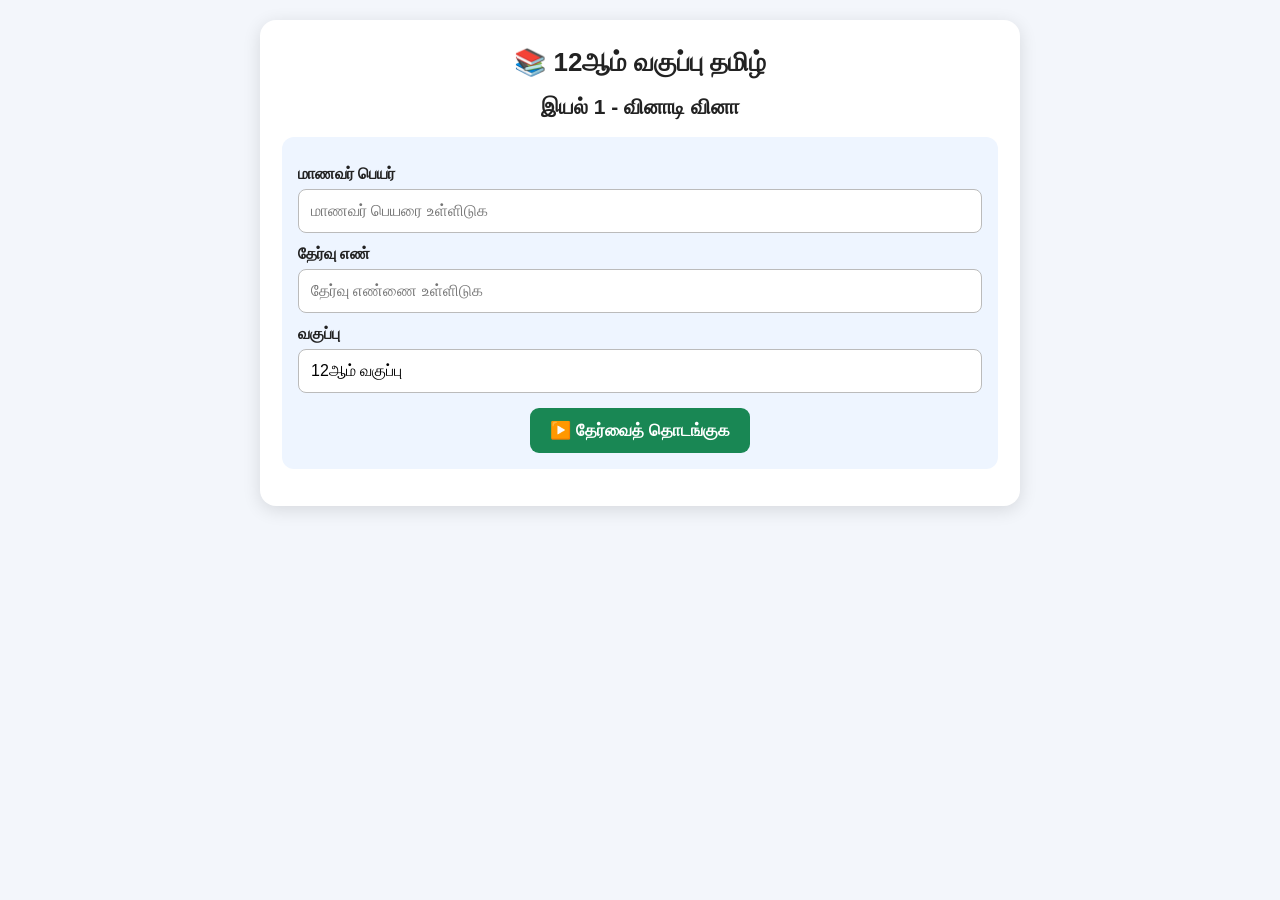
<file: Index.html>
<!DOCTYPE html>
<html lang="ta">
<head>
    <meta charset="UTF-8">
    <meta name="viewport" content="width=device-width, initial-scale=1.0">
    <title>12ஆம் வகுப்பு தமிழ் - இயல் 1 வினாடி வினா</title>

    <style>
        * { box-sizing: border-box; }

        body {
            margin: 0;
            font-family: Arial, "Noto Sans Tamil", sans-serif;
            background: #f3f6fb;
            color: #222;
        }

        .container {
            width: 94%;
            max-width: 760px;
            margin: 20px auto;
            background: white;
            padding: 22px;
            border-radius: 16px;
            box-shadow: 0 4px 18px rgba(0,0,0,.12);
        }

        h1 {
            text-align: center;
            font-size: 26px;
            margin: 5px 0 8px;
        }

        h2 {
            text-align: center;
            font-size: 21px;
        }

        .info-box {
            background: #eef5ff;
            padding: 16px;
            border-radius: 12px;
            margin: 15px 0;
        }

        label {
            display: block;
            font-weight: bold;
            margin-top: 12px;
        }

        input, select {
            width: 100%;
            padding: 12px;
            margin-top: 6px;
            border: 1px solid #bbb;
            border-radius: 8px;
            font-size: 16px;
        }

        button {
            border: none;
            border-radius: 9px;
            padding: 12px 20px;
            font-size: 17px;
            font-weight: bold;
            cursor: pointer;
            margin-top: 15px;
        }

        #startBtn, #nextBtn, #submitBtn {
            background: #198754;
            color: white;
        }

        #timer {
            text-align: center;
            font-size: 21px;
            font-weight: bold;
            padding: 10px;
            background: #fff3cd;
            border-radius: 9px;
            margin: 15px 0;
        }

        #questionText, .question {
            font-size: 20px;
            font-weight: bold;
            line-height: 1.6;
            margin: 15px 0;
        }

        .option, .options label {
            display: block;
            background: #f7f7f7;
            border: 1px solid #ddd;
            border-radius: 9px;
            padding: 12px;
            margin: 10px 0;
            cursor: pointer;
            font-weight: normal;
            line-height: 1.5;
        }

        .option:hover, .options label:hover {
            background: #eef5ff;
        }

        #result, #wrong-answers {
            margin-top: 20px;
            padding: 16px;
            border-radius: 12px;
            background: #f1f8f4;
        }

        .hidden {
            display: none;
        }

        .center {
            text-align: center;
        }
    </style>
</head>

<body>

<div class="container">

    <h1>📚 12ஆம் வகுப்பு தமிழ்</h1>
    <h2>இயல் 1 - வினாடி வினா</h2>

    <!-- மாணவர் விவரங்கள் -->
    <div id="student-section">
        <div class="info-box">
            <label for="studentName">மாணவர் பெயர்</label>
            <input type="text" id="studentName" placeholder="மாணவர் பெயரை உள்ளிடுக">

            <label for="studentExamNo">தேர்வு எண்</label>
            <input type="text" id="studentExamNo" placeholder="தேர்வு எண்ணை உள்ளிடுக">

            <label for="studentClass">வகுப்பு</label>
            <input type="text" id="studentClass" value="12ஆம் வகுப்பு" placeholder="வகுப்பு">

            <div class="center">
                <button id="startBtn" type="button" onclick="startQuiz()">▶️ தேர்வைத் தொடங்குக</button>
            </div>
        </div>
    </div>

    <!-- வினாடி வினா -->
    <div id="quiz-section" class="hidden">

        <div id="timer">⏱️ நேரம்: <span id="time">10:00</span></div>

        <div id="quizContainer">
            <div id="questionText"></div>
            <div id="options" class="options"></div>
        </div>

        <div class="center">
            <button id="nextBtn" type="button" onclick="nextQuestion()">அடுத்த வினா ➡️</button>
            <button id="submitBtn" type="button" onclick="submitQuiz()" class="hidden">✅ தேர்வை முடிக்கவும்</button>
        </div>
    </div>

    <!-- முடிவு -->
    <div id="result" class="hidden">
        <h2>🎉 தேர்வு முடிவு</h2>
        <div id="score"></div>

        <div id="wrong-answers">
            <h3>❌ தவறான விடைகளின் சரியான பதில்கள்</h3>
            <div id="wrong-list"></div>
        </div>

        <div class="center">
            <button type="button" onclick="location.reload()">🔄 மீண்டும் தேர்வு எழுதுக</button>
        </div>
    </div>

</div>

<!-- 12ஆம் வகுப்பு இயல் 1 JavaScript -->
<script src="12th1stiyal.js"></script>

</body>
</html>
</file>
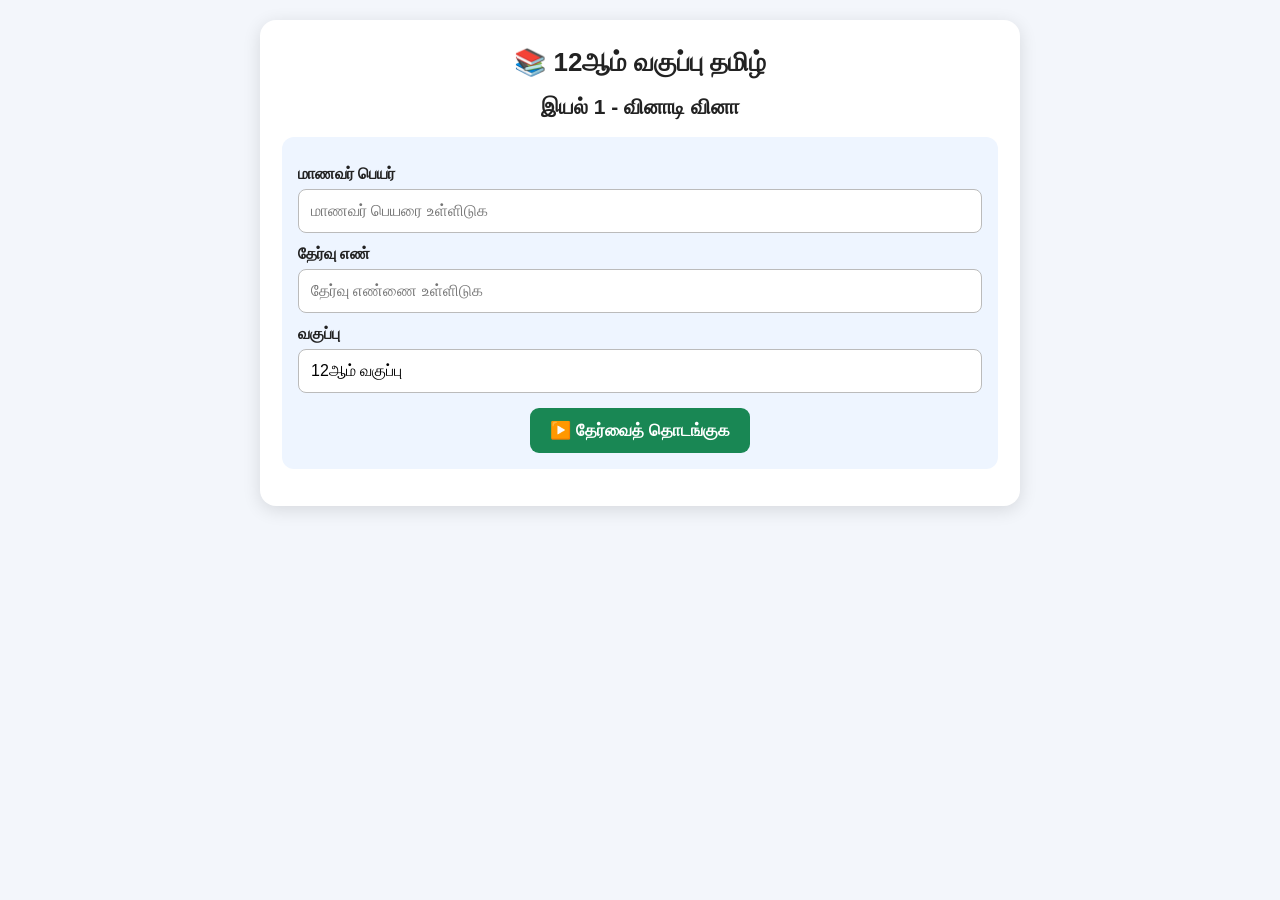
<file: index.html>
<!DOCTYPE html>
<html lang="ta">
<head>
    <meta charset="UTF-8">
    <meta name="viewport" content="width=device-width, initial-scale=1.0">
    <title>12ஆம் வகுப்பு தமிழ் - இயல் 1 வினாடி வினா</title>

    <style>
        * { box-sizing: border-box; }

        body {
            margin: 0;
            font-family: Arial, "Noto Sans Tamil", sans-serif;
            background: #f3f6fb;
            color: #222;
        }

        .container {
            width: 94%;
            max-width: 760px;
            margin: 20px auto;
            background: white;
            padding: 22px;
            border-radius: 16px;
            box-shadow: 0 4px 18px rgba(0,0,0,.12);
        }

        h1 {
            text-align: center;
            font-size: 26px;
            margin: 5px 0 8px;
        }

        h2 {
            text-align: center;
            font-size: 21px;
        }

        .info-box {
            background: #eef5ff;
            padding: 16px;
            border-radius: 12px;
            margin: 15px 0;
        }

        label {
            display: block;
            font-weight: bold;
            margin-top: 12px;
        }

        input, select {
            width: 100%;
            padding: 12px;
            margin-top: 6px;
            border: 1px solid #bbb;
            border-radius: 8px;
            font-size: 16px;
        }

        button {
            border: none;
            border-radius: 9px;
            padding: 12px 20px;
            font-size: 17px;
            font-weight: bold;
            cursor: pointer;
            margin-top: 15px;
        }

        #startBtn, #nextBtn, #submitBtn {
            background: #198754;
            color: white;
        }

        #timer {
            text-align: center;
            font-size: 21px;
            font-weight: bold;
            padding: 10px;
            background: #fff3cd;
            border-radius: 9px;
            margin: 15px 0;
        }

        #questionText, .question {
            font-size: 20px;
            font-weight: bold;
            line-height: 1.6;
            margin: 15px 0;
        }

        .option, .options label {
            display: block;
            background: #f7f7f7;
            border: 1px solid #ddd;
            border-radius: 9px;
            padding: 12px;
            margin: 10px 0;
            cursor: pointer;
            font-weight: normal;
            line-height: 1.5;
        }

        .option:hover, .options label:hover {
            background: #eef5ff;
        }

        #result, #wrong-answers {
            margin-top: 20px;
            padding: 16px;
            border-radius: 12px;
            background: #f1f8f4;
        }

        .hidden {
            display: none;
        }

        .center {
            text-align: center;
        }
    </style>
</head>

<body>

<div class="container">

    <h1>📚 12ஆம் வகுப்பு தமிழ்</h1>
    <h2>இயல் 1 - வினாடி வினா</h2>

    <!-- மாணவர் விவரங்கள் -->
    <div id="student-section">
        <div class="info-box">
            <label for="studentName">மாணவர் பெயர்</label>
            <input type="text" id="studentName" placeholder="மாணவர் பெயரை உள்ளிடுக">

            <label for="studentExamNo">தேர்வு எண்</label>
            <input type="text" id="studentExamNo" placeholder="தேர்வு எண்ணை உள்ளிடுக">

            <label for="studentClass">வகுப்பு</label>
            <input type="text" id="studentClass" value="12ஆம் வகுப்பு" placeholder="வகுப்பு">

            <div class="center">
                <button id="startBtn" type="button" onclick="window.location.href='12th1stiyal.html'">▶️ தேர்வைத் தொடங்குக</button>
            </div>
        </div>
    </div>

    <!-- வினாடி வினா -->
    <div id="quiz-section" class="hidden">

        <div id="timer">⏱️ நேரம்: <span id="time">10:00</span></div>

        <div id="quizContainer">
            <div id="questionText"></div>
            <div id="options" class="options"></div>
        </div>

        <div class="center">
            <button id="nextBtn" type="button" onclick="nextQuestion()">அடுத்த வினா ➡️</button>
            <button id="submitBtn" type="button" onclick="submitQuiz()" class="hidden">✅ தேர்வை முடிக்கவும்</button>
        </div>
    </div>

    <!-- முடிவு -->
    <div id="result" class="hidden">
        <h2>🎉 தேர்வு முடிவு</h2>
        <div id="score"></div>

        <div id="wrong-answers">
            <h3>❌ தவறான விடைகளின் சரியான பதில்கள்</h3>
            <div id="wrong-list"></div>
        </div>

        <div class="center">
            <button type="button" onclick="location.reload()">🔄 மீண்டும் தேர்வு எழுதுக</button>
        </div>
    </div>

</div>

<!-- 12ஆம் வகுப்பு இயல் 1 JavaScript -->
<script src="12th1stiyal.js"></script>

</body>
</html>
</file>
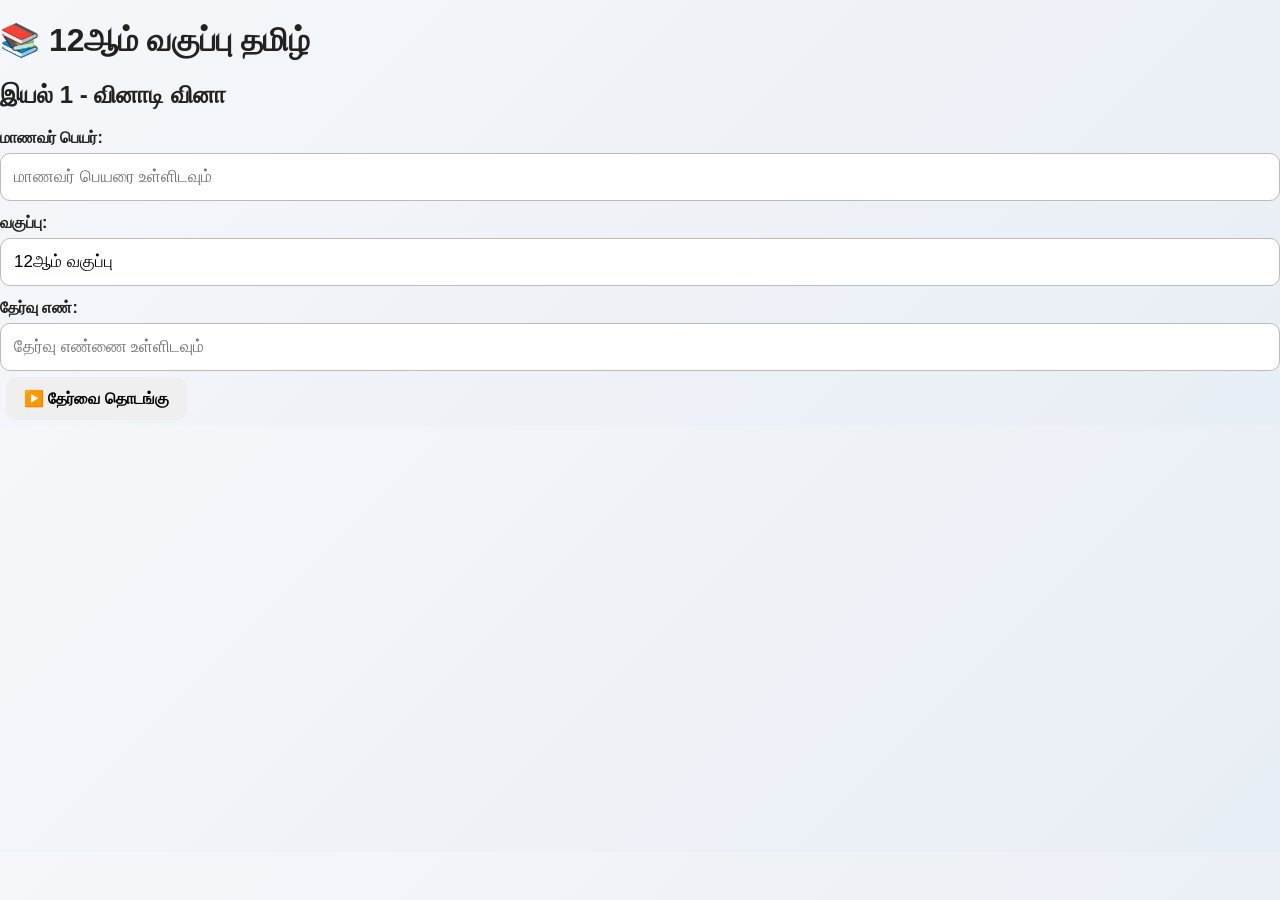
<file: 12th1stiyal.html>
<!DOCTYPE html>
<html lang="ta">
<head>
    <meta charset="UTF-8">
    <meta name="viewport" content="width=device-width, initial-scale=1.0">

    <title>12ஆம் வகுப்பு தமிழ் - இயல் 1 வினாடி வினா</title>

    <link rel="stylesheet" href="12th1stiyal.css">
</head>

<body>

<div class="container">

    <h1>📚 12ஆம் வகுப்பு தமிழ்</h1>
    <h2>இயல் 1 - வினாடி வினா</h2>

    <!-- =========================
         மாணவர் விவரங்கள்
    ========================== -->
    <div id="student-info">

        <label for="studentName">மாணவர் பெயர்:</label>
        <input
            type="text"
            id="studentName"
            placeholder="மாணவர் பெயரை உள்ளிடவும்"
        >

        <label for="studentClass">வகுப்பு:</label>
        <input
            type="text"
            id="studentClass"
            value="12ஆம் வகுப்பு"
        >

        <label for="examNo">தேர்வு எண்:</label>
        <input
            type="text"
            id="examNo"
            placeholder="தேர்வு எண்ணை உள்ளிடவும்"
        >

        <button type="button" onclick="startQuiz()">
            ▶️ தேர்வை தொடங்கு
        </button>

    </div>


    <!-- =========================
         தேர்வு பகுதி
    ========================== -->
    <div id="quiz-section" style="display: none;">

        <!-- Timer -->
        <div id="timer">
            ⏱️ நேரம்:
            <span id="time">20:00</span>
        </div>

        <!-- கேள்விகள் இங்கு JavaScript மூலம் வரும் -->
        <div id="quiz-container"></div>

    </div>


    <!-- =========================
         முடிவு பகுதி
    ========================== -->
    <div id="result-section" style="display: none;">

        <h2>🎉 தேர்வு முடிந்தது!</h2>

        <!-- மதிப்பெண் -->
        <div id="score"></div>

        <!-- தவறான விடைகள் -->
        <div id="wrong-answers">

            <h3>❌ தவறான விடைகளின் சரியான பதில்கள்</h3>

            <div id="wrong-list"></div>

        </div>

        <!-- மீண்டும் தேர்வு -->
        <button type="button" onclick="location.reload()">
            🔄 மீண்டும் தேர்வு எழுதுக
        </button>

    </div>

</div>


<!-- JavaScript -->
<script src="12th1stiyal.js"></script>

</body>
</html>
</file>
<file: 12th1stiyal.css>
* {
    box-sizing: border-box;
}

body {
    margin: 0;
    font-family: "Noto Sans Tamil", "Latha", Arial, sans-serif;
    background: linear-gradient(135deg, #f5f7fa, #e8eef5);
    color: #222;
}

.quiz-container {
    width: 94%;
    max-width: 850px;
    margin: 20px auto;
}

header {
    text-align: center;
    background: #ffffff;
    padding: 20px 10px;
    border-radius: 18px;
    box-shadow: 0 4px 15px rgba(0,0,0,.10);
    margin-bottom: 18px;
}

header h1 {
    margin: 0 0 8px;
    font-size: 28px;
}

header h2 {
    margin: 0;
    font-size: 21px;
}

.card, #quiz-section {
    background: #fff;
    padding: 20px;
    border-radius: 18px;
    box-shadow: 0 4px 15px rgba(0,0,0,.10);
}

label {
    display: block;
    font-weight: 700;
    margin: 13px 0 6px;
}

input {
    width: 100%;
    padding: 13px;
    border: 1px solid #bbb;
    border-radius: 10px;
    font-size: 17px;
}

button {
    border: none;
    border-radius: 10px;
    padding: 12px 18px;
    font-size: 16px;
    font-weight: 700;
    cursor: pointer;
    margin: 6px;
}

.primary-btn {
    background: #2563eb;
    color: white;
}

.secondary-btn {
    background: #e5e7eb;
    color: #111827;
}

.submit-btn {
    background: #15803d;
    color: white;
}

.hidden {
    display: none !important;
}

.top-bar {
    display: flex;
    justify-content: space-between;
    gap: 10px;
    flex-wrap: wrap;
    font-weight: 700;
    margin-bottom: 15px;
}

#timer {
    background: #fee2e2;
    padding: 8px 12px;
    border-radius: 8px;
}

#question-number {
    font-weight: 700;
    margin-bottom: 10px;
}

.question {
    font-size: 20px;
    font-weight: 700;
    line-height: 1.6;
    margin-bottom: 15px;
}

.option {
    display: block;
    width: 100%;
    text-align: left;
    background: #f8fafc;
    border: 2px solid #dbe3ec;
    margin: 10px 0;
    padding: 13px;
    border-radius: 10px;
    font-weight: 600;
}

.option:hover {
    background: #eef2ff;
}

.option.selected {
    border-color: #2563eb;
    background: #dbeafe;
}

.nav-buttons {
    display: flex;
    justify-content: center;
    flex-wrap: wrap;
    margin-top: 18px;
}

#score {
    text-align: center;
    font-size: 26px;
    font-weight: 800;
    margin: 18px 0;
}

.wrong-item {
    background: #fff7ed;
    border-left: 5px solid #ea580c;
    padding: 12px;
    margin: 10px 0;
    border-radius: 8px;
    line-height: 1.6;
}

@media (max-width: 600px) {
    header h1 { font-size: 23px; }
    header h2 { font-size: 18px; }
    .question { font-size: 18px; }
    button { width: 100%; margin: 5px 0; }
    .nav-buttons button { width: 100%; }
}
.next-button {
    display: block;
    width: 100%;
    margin-top: 25px;
    padding: 15px;
    font-size: 18px;
    font-weight: bold;
    cursor: pointer;
    border: none;
    border-radius: 10px;
}

.navigation {
    display: block;
    width: 100%;
    margin-top: 20px;
}
@media print {
    body { background: white; }
    #student-section, #quiz-section, #printBtn, #restartBtn { display: none !important; }
    .quiz-container { width: 100%; }
</file>
